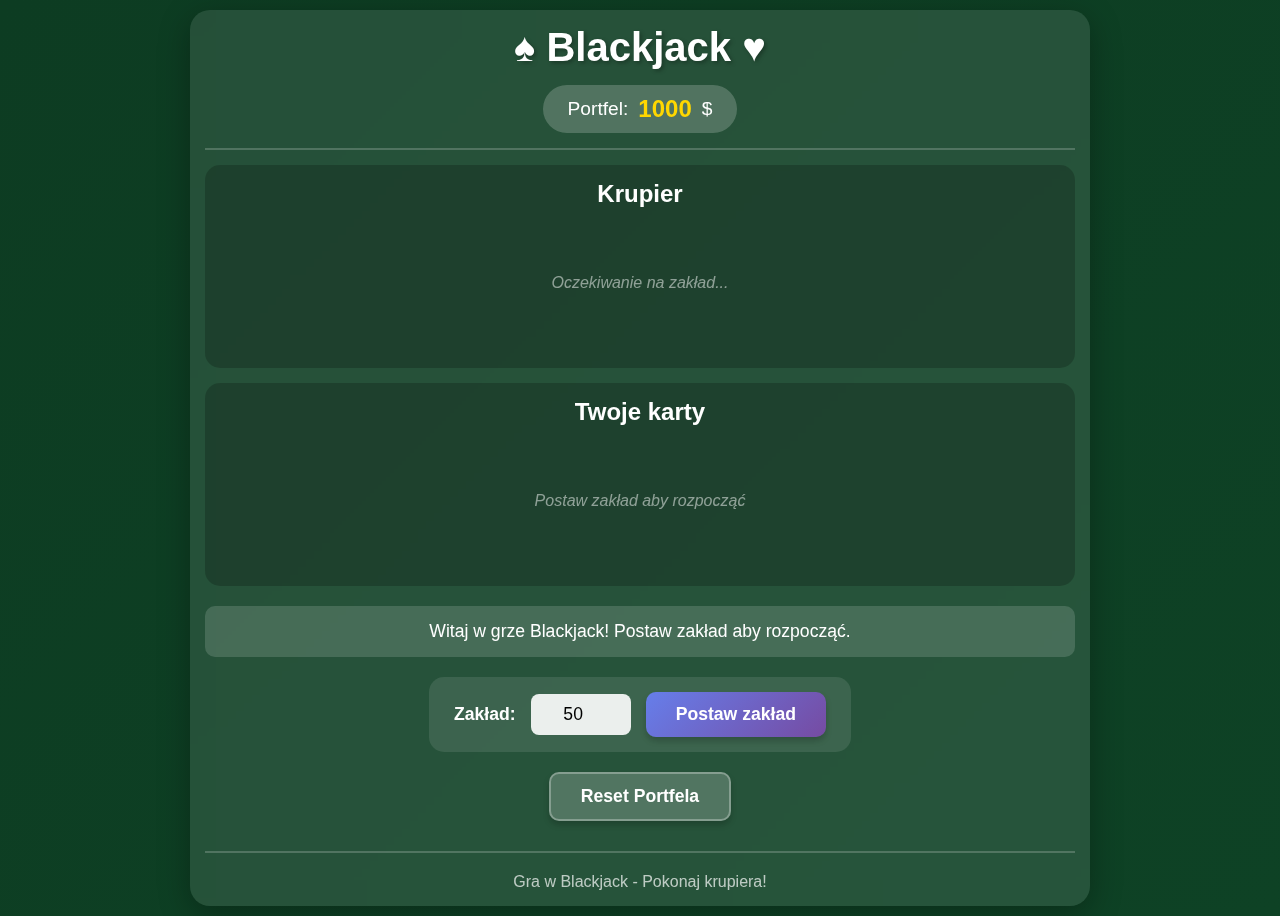
<file: index.html>
<!DOCTYPE html>
<html lang="pl">
<head>
    <meta charset="UTF-8">
    <meta name="viewport" content="width=device-width, initial-scale=1.0">
    <title>Blackjack - Gra Karciana</title>
    <style>
        /* Reset and Base Styles */
        * {
            margin: 0;
            padding: 0;
            box-sizing: border-box;
        }

        body {
            font-family: 'Segoe UI', Tahoma, Geneva, Verdana, sans-serif;
            background: linear-gradient(135deg, #0d3c22ff 0%, rgb(14, 66, 37) 100%);
            min-height: 100vh;
            display: flex;
            align-items: center;
            justify-content: center;
            color: #fff;
            padding: 10px;
        }

        .container {
            max-width: 900px;
            width: 100%;
            background: rgba(255, 255, 255, 0.1);
            backdrop-filter: blur(10px);
            border-radius: 20px;
            padding: 15px;
            box-shadow: 0 8px 32px rgba(0, 0, 0, 0.3);
        }

        /* Header */
        header {
            text-align: center;
            margin-bottom: 15px;
            padding-bottom: 15px;
            border-bottom: 2px solid rgba(255, 255, 255, 0.2);
        }

        header h1 {
            font-size: 2.5rem;
            margin-bottom: 15px;
            text-shadow: 2px 2px 4px rgba(0, 0, 0, 0.3);
        }

        .wallet {
            display: inline-flex;
            align-items: center;
            gap: 10px;
            background: rgba(255, 255, 255, 0.2);
            padding: 10px 25px;
            border-radius: 30px;
            font-size: 1.2rem;
        }

        .wallet-amount {
            font-weight: bold;
            font-size: 1.5rem;
            color: #ffd700;
        }

        /* Game Sections */
        .dealer-section, .player-section {
            margin-bottom: 15px;
            background: rgba(0, 0, 0, 0.2);
            padding: 15px;
            border-radius: 15px;
        }

        .dealer-section h2, .player-section h2 {
            font-size: 1.5rem;
            margin-bottom: 15px;
            text-align: center;
        }

        /* Cards Container */
        .cards-container {
            display: flex;
            justify-content: center;
            align-items: center;
            gap: 10px;
            min-height: 120px;
            flex-wrap: wrap;
            padding: 10px;
        }

        .card {
            background: white;
            color: #000;
            width: 80px;
            height: 110px;
            border-radius: 8px;
            display: flex;
            align-items: center;
            justify-content: center;
            font-size: 2rem;
            font-weight: bold;
            box-shadow: 0 4px 6px rgba(0, 0, 0, 0.3);
            transition: transform 0.3s ease;
            animation: cardDeal 0.5s ease;
        }

        .card:hover {
            transform: translateY(-5px);
        }

        .card.red {
            color: #e74c3c;
        }

        .card-back {
            background: linear-gradient(135deg, #667eea 0%, #764ba2 100%);
            color: white;
            width: 80px;
            height: 110px;
            border-radius: 8px;
            display: flex;
            align-items: center;
            justify-content: center;
            font-size: 2rem;
            box-shadow: 0 4px 6px rgba(0, 0, 0, 0.3);
        }

        .card-placeholder {
            color: rgba(255, 255, 255, 0.5);
            font-style: italic;
        }

        @keyframes cardDeal {
            from {
                opacity: 0;
                transform: translateY(-20px) scale(0.8);
            }
            to {
                opacity: 1;
                transform: translateY(0) scale(1);
            }
        }

        /* Hand Value */
        .hand-value {
            text-align: center;
            margin-top: 10px;
            font-size: 1.2rem;
            font-weight: bold;
            color: #ffd700;
        }

        /* Status Message */
        .status-message {
            text-align: center;
            padding: 15px;
            margin: 20px 0;
            background: rgba(255, 255, 255, 0.15);
            border-radius: 10px;
            font-size: 1.1rem;
            min-height: 50px;
            display: flex;
            align-items: center;
            justify-content: center;
        }

        .status-message.win {
            background: rgba(46, 204, 113, 0.3);
            border: 2px solid #2ecc71;
        }

        .status-message.lose {
            background: rgba(231, 76, 60, 0.3);
            border: 2px solid #e74c3c;
        }

        .status-message.push {
            background: rgba(241, 196, 15, 0.3);
            border: 2px solid #f1c40f;
        }

        /* Betting Section */
        .betting-section {
            display: flex;
            justify-content: center;
            margin: 20px 0;
        }

        .bet-input-container {
            display: flex;
            align-items: center;
            gap: 15px;
            background: rgba(255, 255, 255, 0.1);
            padding: 15px 25px;
            border-radius: 15px;
        }

        .bet-input-container label {
            font-size: 1.1rem;
            font-weight: bold;
        }

        #bet-input {
            width: 100px;
            padding: 10px;
            font-size: 1.1rem;
            border: none;
            border-radius: 8px;
            text-align: center;
            background: rgba(255, 255, 255, 0.9);
        }

        /* Buttons */
        .btn {
            padding: 12px 30px;
            font-size: 1.1rem;
            font-weight: bold;
            border: none;
            border-radius: 10px;
            cursor: pointer;
            transition: all 0.3s ease;
            box-shadow: 0 4px 6px rgba(0, 0, 0, 0.2);
        }

        .btn:hover {
            transform: translateY(-2px);
            box-shadow: 0 6px 12px rgba(0, 0, 0, 0.3);
        }

        .btn:active {
            transform: translateY(0);
        }

        .btn:disabled {
            opacity: 0.5;
            cursor: not-allowed;
            transform: none;
        }

        .btn-primary {
            background: linear-gradient(135deg, #667eea 0%, #764ba2 100%);
            color: white;
        }

        .btn-primary:hover {
            background: linear-gradient(135deg, #764ba2 0%, #667eea 100%);
        }

        .btn-action {
            background: linear-gradient(135deg, #f093fb 0%, #f5576c 100%);
            color: white;
            display: inline-flex;
            align-items: center;
            gap: 8px;
        }

        .btn-action:hover {
            background: linear-gradient(135deg, #f5576c 0%, #f093fb 100%);
        }

        .btn-secondary {
            background: rgba(255, 255, 255, 0.2);
            color: white;
            border: 2px solid rgba(255, 255, 255, 0.3);
        }

        .btn-secondary:hover {
            background: rgba(255, 255, 255, 0.3);
        }

        .btn-icon {
            font-size: 1.3rem;
        }

        /* Actions Section */
        .actions-section {
            display: flex;
            justify-content: center;
            gap: 15px;
            margin: 20px 0;
            flex-wrap: wrap;
        }

        /* Reset Section */
        .reset-section {
            text-align: center;
            margin-top: 20px;
        }

        /* Footer */
        footer {
            text-align: center;
            margin-top: 30px;
            padding-top: 20px;
            border-top: 2px solid rgba(255, 255, 255, 0.2);
            color: rgba(255, 255, 255, 0.7);
        }

        /* Responsive Design */
        @media (max-width: 768px) {
            header h1 {
                font-size: 2rem;
            }

            .card {
                width: 60px;
                height: 85px;
                font-size: 1.5rem;
            }

            .card-back {
                width: 60px;
                height: 85px;
            }

            .btn {
                padding: 10px 20px;
                font-size: 1rem;
            }

            .actions-section {
                flex-direction: column;
                align-items: center;
            }

            .actions-section .btn {
                width: 200px;
            }
        }
    </style>
</head>
<body>
    <div class="container">
        <header>
            <h1>♠ Blackjack ♥</h1>
            <div class="wallet">
                <span class="wallet-label">Portfel:</span>
                <span class="wallet-amount" id="money">1000</span>
                <span class="currency">$</span>
            </div>
        </header>

        <main>
            <!-- Dealer Section -->
            <section class="dealer-section">
                <h2>Krupier</h2>
                <div class="cards-container" id="dealer-cards">
                    <div class="card-placeholder">Oczekiwanie na zakład...</div>
                </div>
                <div class="hand-value" id="dealer-value"></div>
            </section>

            <!-- Player Section -->
            <section class="player-section">
                <h2>Twoje karty</h2>
                <div class="cards-container" id="player-cards">
                    <div class="card-placeholder">Postaw zakład aby rozpocząć</div>
                </div>
                <div class="hand-value" id="player-value"></div>
            </section>

            <!-- Status Message -->
            <div class="status-message" id="status-message">
                Witaj w grze Blackjack! Postaw zakład aby rozpocząć.
            </div>

            <!-- Betting Section -->
            <section class="betting-section" id="betting-section">
                <div class="bet-input-container">
                    <label for="bet-input">Zakład:</label>
                    <input type="number" id="bet-input" value="50" min="1" step="10">
                    <button class="btn btn-primary" id="place-bet-btn" onclick="placeBet()">
                        Postaw zakład
                    </button>
                </div>
            </section>

            <!-- Action Buttons -->
            <section class="actions-section" id="actions-section" style="display: none;">
                <button class="btn btn-action" id="hit-btn" onclick="hit()">
                    <span class="btn-icon">🃏</span> Hit
                </button>
                <button class="btn btn-action" id="stand-btn" onclick="stand()">
                    <span class="btn-icon">✋</span> Stand
                </button>
                <button class="btn btn-action" id="double-btn" onclick="doubleDown()">
                    <span class="btn-icon">💰</span> Double
                </button>
            </section>

            <!-- Reset Button -->
            <section class="reset-section">
                <button class="btn btn-secondary" onclick="resetMoney()">
                    Reset Portfela
                </button>
            </section>
        </main>

        <footer>
            <p>Gra w Blackjack - Pokonaj krupiera!</p>
        </footer>
    </div>

    <script>
        // Card Class
        class Card {
            constructor(rank, suit) {
                this.rank = rank;
                this.suit = suit;
            }

            value() {
                const values = {
                    '2': 2, '3': 3, '4': 4, '5': 5, '6': 6, '7': 7, '8': 8, '9': 9, '10': 10,
                    'J': 10, 'Q': 10, 'K': 10, 'A': 11
                };
                return values[this.rank];
            }

            toString() {
                return `${this.rank}${this.suit}`;
            }
        }

        // Deck Class
        class Deck {
            constructor(numDecks = 6) {
                this.numDecks = numDecks;
                this.cards = [];
                this.build();
            }

            build() {
                const suits = ['♠', '♥', '♦', '♣'];
                const ranks = ['2', '3', '4', '5', '6', '7', '8', '9', '10', 'J', 'Q', 'K', 'A'];
                this.cards = [];
                
                for (let i = 0; i < this.numDecks; i++) {
                    for (let suit of suits) {
                        for (let rank of ranks) {
                            this.cards.push(new Card(rank, suit));
                        }
                    }
                }
                this.shuffle();
            }

            shuffle() {
                for (let i = this.cards.length - 1; i > 0; i--) {
                    const j = Math.floor(Math.random() * (i + 1));
                    [this.cards[i], this.cards[j]] = [this.cards[j], this.cards[i]];
                }
            }

            deal() {
                if (this.cards.length < 15) {
                    this.build();
                }
                return this.cards.pop();
            }
        }

        // Hand Class
        class Hand {
            constructor() {
                this.cards = [];
            }

            add(card) {
                this.cards.push(card);
            }

            values() {
                let total = 0;
                let aces = 0;

                for (let card of this.cards) {
                    total += card.value();
                    if (card.rank === 'A') {
                        aces++;
                    }
                }

                while (total > 21 && aces > 0) {
                    total -= 10;
                    aces--;
                }

                return total;
            }

            isBlackjack() {
                return this.cards.length === 2 && this.values() === 21;
            }

            isBust() {
                return this.values() > 21;
            }
        }

        // Game Class
        class BlackjackGame {
            constructor() {
                this.deck = new Deck();
                this.playerHand = new Hand();
                this.dealerHand = new Hand();
                this.playerMoney = 1000;
                this.currentBet = 0;
                this.inRound = false;
                this.canDouble = true;
            }

            startRound(bet) {
                if (bet <= 0 || bet > this.playerMoney) {
                    throw new Error('Nieprawidłowy zakład');
                }

                this.currentBet = bet;
                this.playerMoney -= bet;
                this.playerHand = new Hand();
                this.dealerHand = new Hand();
                this.inRound = true;
                this.canDouble = true;

                // Deal initial cards
                this.playerHand.add(this.deck.deal());
                this.dealerHand.add(this.deck.deal());
                this.playerHand.add(this.deck.deal());
                this.dealerHand.add(this.deck.deal());
            }

            playerHit() {
                if (!this.inRound) return;
                
                this.playerHand.add(this.deck.deal());
                this.canDouble = false;
                
                if (this.playerHand.isBust()) {
                    this.inRound = false;
                }
            }

            playerDouble() {
                if (!this.inRound || !this.canDouble) {
                    throw new Error('Nie można podwoić');
                }
                
                if (this.playerMoney < this.currentBet) {
                    throw new Error('Nie masz wystarczająco pieniędzy');
                }

                this.playerMoney -= this.currentBet;
                this.currentBet *= 2;
                this.playerHand.add(this.deck.deal());
                this.inRound = false;
            }

            playerStand() {
                if (!this.inRound) return;
                this.inRound = false;
            }

            finishRound() {
                if (this.playerHand.isBust()) {
                    return this.resolve();
                }

                // Dealer plays
                while (this.dealerHand.values() < 17) {
                    this.dealerHand.add(this.deck.deal());
                }

                return this.resolve();
            }

            resolve() {
                const ph = this.playerHand;
                const dh = this.dealerHand;
                let payout = 0;
                let message = '';

                if (ph.isBust()) {
                    message = 'Przegrana: Przekroczyłeś 21.';
                } else if (dh.isBust()) {
                    payout = this.currentBet * 2;
                    this.playerMoney += payout;
                    message = `Wygrana: Krupier przekroczył 21! Otrzymujesz ${payout}.`;
                } else if (ph.isBlackjack() && !dh.isBlackjack()) {
                    payout = Math.floor(this.currentBet * 2.5);
                    this.playerMoney += payout;
                    message = `Blackjack! Wygrywasz ${payout}.`;
                } else if (dh.isBlackjack() && !ph.isBlackjack()) {
                    message = 'Krupier ma Blackjack. Przegrana.';
                } else {
                    const pv = ph.values();
                    const dv = dh.values();
                    
                    if (pv > dv) {
                        payout = this.currentBet * 2;
                        this.playerMoney += payout;
                        message = `Wygrana! Twój wynik ${pv}, krupier ${dv}. Otrzymujesz ${payout}.`;
                    } else if (pv < dv) {
                        message = `Przegrana. Twój wynik ${pv}, krupier ${dv}.`;
                    } else {
                        this.playerMoney += this.currentBet;
                        payout = this.currentBet;
                        message = `Remis (push). Twój zakład ${this.currentBet} zwrócony.`;
                    }
                }

                this.currentBet = 0;
                return message;
            }
        }

        // Game instance
        let game = new BlackjackGame();

        // UI Functions
        function updateUI(hideDealer = false) {
            // Update money
            document.getElementById('money').textContent = game.playerMoney;

            // Update player cards
            const playerCardsDiv = document.getElementById('player-cards');
            playerCardsDiv.innerHTML = '';
            game.playerHand.cards.forEach(card => {
                const cardDiv = createCardElement(card.toString());
                playerCardsDiv.appendChild(cardDiv);
            });
            document.getElementById('player-value').textContent = `Wartość: ${game.playerHand.values()}`;

            // Update dealer cards
            const dealerCardsDiv = document.getElementById('dealer-cards');
            dealerCardsDiv.innerHTML = '';

            if (hideDealer && game.dealerHand.cards.length > 0) {
                const firstCard = createCardElement(game.dealerHand.cards[0].toString());
                dealerCardsDiv.appendChild(firstCard);

                const hiddenCard = document.createElement('div');
                hiddenCard.className = 'card-back';
                hiddenCard.textContent = '🂠';
                dealerCardsDiv.appendChild(hiddenCard);

                document.getElementById('dealer-value').textContent = '';
            } else {
                game.dealerHand.cards.forEach(card => {
                    const cardDiv = createCardElement(card.toString());
                    dealerCardsDiv.appendChild(cardDiv);
                });
                document.getElementById('dealer-value').textContent = `Wartość: ${game.dealerHand.values()}`;
            }
        }

        function createCardElement(cardStr) {
            const cardDiv = document.createElement('div');
            cardDiv.className = 'card';

            if (cardStr.includes('♥') || cardStr.includes('♦')) {
                cardDiv.classList.add('red');
            }

            cardDiv.textContent = cardStr;
            return cardDiv;
        }

        function showStatus(message, type = '') {
            const statusDiv = document.getElementById('status-message');
            statusDiv.textContent = message;
            statusDiv.className = 'status-message';

            if (type) {
                statusDiv.classList.add(type);
            }
        }

        function placeBet() {
            const betInput = document.getElementById('bet-input');
            const bet = parseInt(betInput.value);

            if (isNaN(bet) || bet <= 0) {
                showStatus('Podaj prawidłową kwotę zakładu!', 'lose');
                return;
            }

            try {
                game.startRound(bet);
                updateUI(true);
                showStatus('Runda rozpoczęta! Wybierz akcję.', '');

                document.getElementById('betting-section').style.display = 'none';
                document.getElementById('actions-section').style.display = 'flex';

                document.getElementById('hit-btn').disabled = false;
                document.getElementById('stand-btn').disabled = false;
                document.getElementById('double-btn').disabled = !game.canDouble;

                // Check for immediate blackjack
                if (game.playerHand.isBlackjack() || game.dealerHand.isBlackjack()) {
                    setTimeout(() => {
                        const message = game.finishRound();
                        endRound(message);
                    }, 500);
                }
            } catch (error) {
                showStatus(error.message, 'lose');
            }
        }

        function hit() {
            try {
                game.playerHit();
                updateUI(true);

                if (!game.inRound) {
                    const message = game.finishRound();
                    endRound(message);
                } else {
                    document.getElementById('double-btn').disabled = true;
                }
            } catch (error) {
                showStatus(error.message, 'lose');
            }
        }

        function stand() {
            game.playerStand();
            const message = game.finishRound();
            endRound(message);
        }

        function doubleDown() {
            try {
                game.playerDouble();
                updateUI(true);
                const message = game.finishRound();
                endRound(message);
            } catch (error) {
                showStatus(error.message, 'lose');
            }
        }

        function endRound(message) {
            updateUI(false);

            document.getElementById('hit-btn').disabled = true;
            document.getElementById('stand-btn').disabled = true;
            document.getElementById('double-btn').disabled = true;

            let messageType = '';
            if (message.includes('Wygrana') || message.includes('Blackjack')) {
                messageType = 'win';
            } else if (message.includes('Przegrana')) {
                messageType = 'lose';
            } else if (message.includes('Remis')) {
                messageType = 'push';
            }
            showStatus(message, messageType);

            setTimeout(() => {
                document.getElementById('betting-section').style.display = 'flex';
                document.getElementById('actions-section').style.display = 'none';
            }, 2000);
        }

        function resetMoney() {
            if (!confirm('Czy na pewno chcesz zresetować portfel do 1000$?')) {
                return;
            }

            game.playerMoney = 1000;
            game.currentBet = 0;
            game.inRound = false;
            
            document.getElementById('money').textContent = game.playerMoney;
            showStatus('Portfel zresetowany do 1000$!', 'win');

            document.getElementById('betting-section').style.display = 'flex';
            document.getElementById('actions-section').style.display = 'none';
            document.getElementById('dealer-cards').innerHTML = '<div class="card-placeholder">Oczekiwanie na zakład...</div>';
            document.getElementById('player-cards').innerHTML = '<div class="card-placeholder">Postaw zakład aby rozpocząć</div>';
            document.getElementById('dealer-value').textContent = '';
            document.getElementById('player-value').textContent = '';
        }

        // Initialize display
        document.getElementById('money').textContent = game.playerMoney;
    </script>
</body>
</html>
</file>
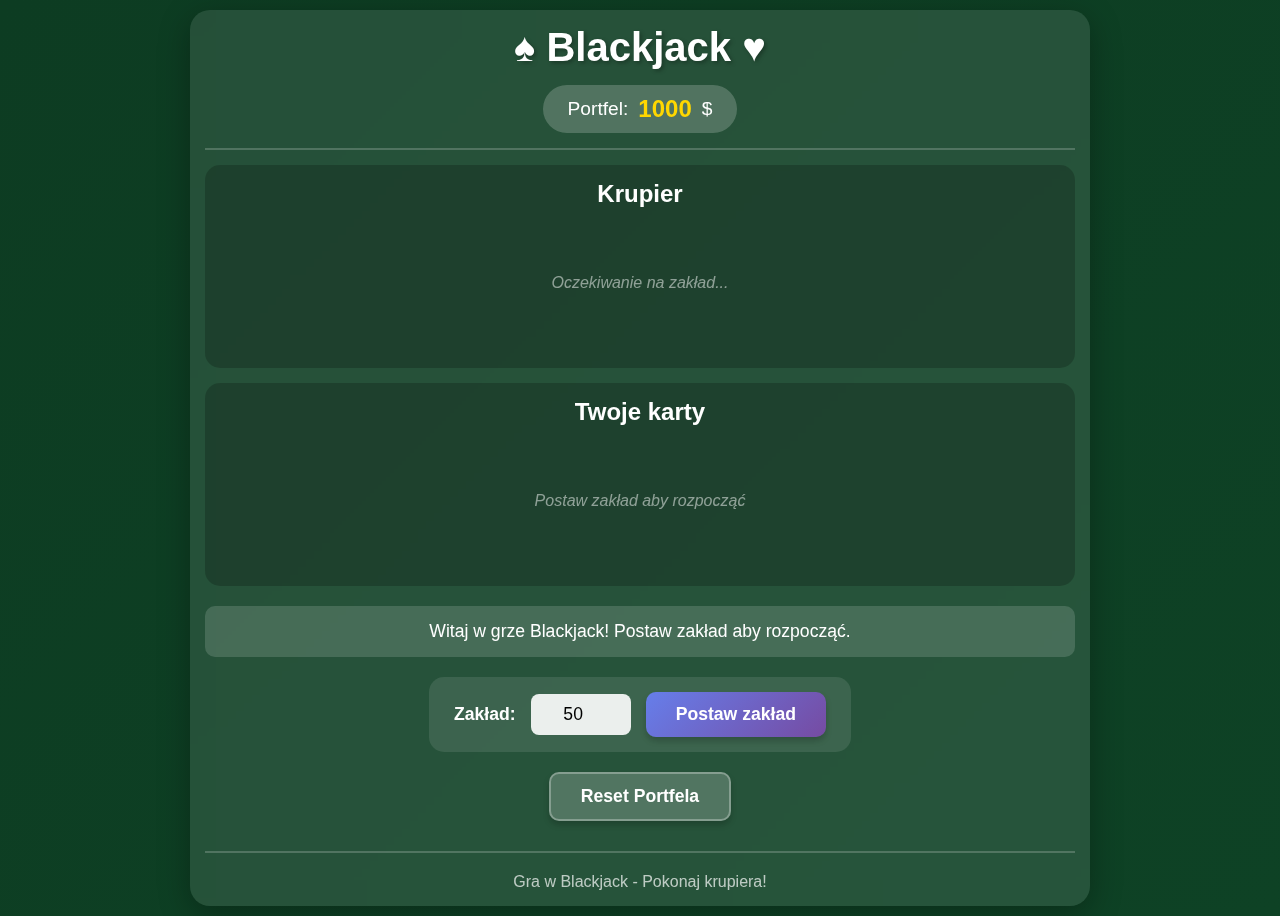
<file: blackjack/index.html>
<!DOCTYPE html>
<html lang="pl">
<head>
    <meta charset="UTF-8">
    <meta name="viewport" content="width=device-width, initial-scale=1.0">
    <title>Blackjack - Gra Karciana</title>
    <style>
        /* Reset and Base Styles */
        * {
            margin: 0;
            padding: 0;
            box-sizing: border-box;
        }

        body {
            font-family: 'Segoe UI', Tahoma, Geneva, Verdana, sans-serif;
            background: linear-gradient(135deg, #0d3c22ff 0%, rgb(14, 66, 37) 100%);
            min-height: 100vh;
            display: flex;
            align-items: center;
            justify-content: center;
            color: #fff;
            padding: 10px;
        }

        .container {
            max-width: 900px;
            width: 100%;
            background: rgba(255, 255, 255, 0.1);
            backdrop-filter: blur(10px);
            border-radius: 20px;
            padding: 15px;
            box-shadow: 0 8px 32px rgba(0, 0, 0, 0.3);
        }

        /* Header */
        header {
            text-align: center;
            margin-bottom: 15px;
            padding-bottom: 15px;
            border-bottom: 2px solid rgba(255, 255, 255, 0.2);
        }

        header h1 {
            font-size: 2.5rem;
            margin-bottom: 15px;
            text-shadow: 2px 2px 4px rgba(0, 0, 0, 0.3);
        }

        .wallet {
            display: inline-flex;
            align-items: center;
            gap: 10px;
            background: rgba(255, 255, 255, 0.2);
            padding: 10px 25px;
            border-radius: 30px;
            font-size: 1.2rem;
        }

        .wallet-amount {
            font-weight: bold;
            font-size: 1.5rem;
            color: #ffd700;
        }

        /* Game Sections */
        .dealer-section, .player-section {
            margin-bottom: 15px;
            background: rgba(0, 0, 0, 0.2);
            padding: 15px;
            border-radius: 15px;
        }

        .dealer-section h2, .player-section h2 {
            font-size: 1.5rem;
            margin-bottom: 15px;
            text-align: center;
        }

        /* Cards Container */
        .cards-container {
            display: flex;
            justify-content: center;
            align-items: center;
            gap: 10px;
            min-height: 120px;
            flex-wrap: wrap;
            padding: 10px;
        }

        .card {
            background: white;
            color: #000;
            width: 80px;
            height: 110px;
            border-radius: 8px;
            display: flex;
            align-items: center;
            justify-content: center;
            font-size: 2rem;
            font-weight: bold;
            box-shadow: 0 4px 6px rgba(0, 0, 0, 0.3);
            transition: transform 0.3s ease;
            animation: cardDeal 0.5s ease;
        }

        .card:hover {
            transform: translateY(-5px);
        }

        .card.red {
            color: #e74c3c;
        }

        .card-back {
            background: linear-gradient(135deg, #667eea 0%, #764ba2 100%);
            color: white;
            width: 80px;
            height: 110px;
            border-radius: 8px;
            display: flex;
            align-items: center;
            justify-content: center;
            font-size: 2rem;
            box-shadow: 0 4px 6px rgba(0, 0, 0, 0.3);
        }

        .card-placeholder {
            color: rgba(255, 255, 255, 0.5);
            font-style: italic;
        }

        @keyframes cardDeal {
            from {
                opacity: 0;
                transform: translateY(-20px) scale(0.8);
            }
            to {
                opacity: 1;
                transform: translateY(0) scale(1);
            }
        }

        /* Hand Value */
        .hand-value {
            text-align: center;
            margin-top: 10px;
            font-size: 1.2rem;
            font-weight: bold;
            color: #ffd700;
        }

        /* Status Message */
        .status-message {
            text-align: center;
            padding: 15px;
            margin: 20px 0;
            background: rgba(255, 255, 255, 0.15);
            border-radius: 10px;
            font-size: 1.1rem;
            min-height: 50px;
            display: flex;
            align-items: center;
            justify-content: center;
        }

        .status-message.win {
            background: rgba(46, 204, 113, 0.3);
            border: 2px solid #2ecc71;
        }

        .status-message.lose {
            background: rgba(231, 76, 60, 0.3);
            border: 2px solid #e74c3c;
        }

        .status-message.push {
            background: rgba(241, 196, 15, 0.3);
            border: 2px solid #f1c40f;
        }

        /* Betting Section */
        .betting-section {
            display: flex;
            justify-content: center;
            margin: 20px 0;
        }

        .bet-input-container {
            display: flex;
            align-items: center;
            gap: 15px;
            background: rgba(255, 255, 255, 0.1);
            padding: 15px 25px;
            border-radius: 15px;
        }

        .bet-input-container label {
            font-size: 1.1rem;
            font-weight: bold;
        }

        #bet-input {
            width: 100px;
            padding: 10px;
            font-size: 1.1rem;
            border: none;
            border-radius: 8px;
            text-align: center;
            background: rgba(255, 255, 255, 0.9);
        }

        /* Buttons */
        .btn {
            padding: 12px 30px;
            font-size: 1.1rem;
            font-weight: bold;
            border: none;
            border-radius: 10px;
            cursor: pointer;
            transition: all 0.3s ease;
            box-shadow: 0 4px 6px rgba(0, 0, 0, 0.2);
        }

        .btn:hover {
            transform: translateY(-2px);
            box-shadow: 0 6px 12px rgba(0, 0, 0, 0.3);
        }

        .btn:active {
            transform: translateY(0);
        }

        .btn:disabled {
            opacity: 0.5;
            cursor: not-allowed;
            transform: none;
        }

        .btn-primary {
            background: linear-gradient(135deg, #667eea 0%, #764ba2 100%);
            color: white;
        }

        .btn-primary:hover {
            background: linear-gradient(135deg, #764ba2 0%, #667eea 100%);
        }

        .btn-action {
            background: linear-gradient(135deg, #f093fb 0%, #f5576c 100%);
            color: white;
            display: inline-flex;
            align-items: center;
            gap: 8px;
        }

        .btn-action:hover {
            background: linear-gradient(135deg, #f5576c 0%, #f093fb 100%);
        }

        .btn-secondary {
            background: rgba(255, 255, 255, 0.2);
            color: white;
            border: 2px solid rgba(255, 255, 255, 0.3);
        }

        .btn-secondary:hover {
            background: rgba(255, 255, 255, 0.3);
        }

        .btn-icon {
            font-size: 1.3rem;
        }

        /* Actions Section */
        .actions-section {
            display: flex;
            justify-content: center;
            gap: 15px;
            margin: 20px 0;
            flex-wrap: wrap;
        }

        /* Reset Section */
        .reset-section {
            text-align: center;
            margin-top: 20px;
        }

        /* Footer */
        footer {
            text-align: center;
            margin-top: 30px;
            padding-top: 20px;
            border-top: 2px solid rgba(255, 255, 255, 0.2);
            color: rgba(255, 255, 255, 0.7);
        }

        /* Responsive Design */
        @media (max-width: 768px) {
            header h1 {
                font-size: 2rem;
            }

            .card {
                width: 60px;
                height: 85px;
                font-size: 1.5rem;
            }

            .card-back {
                width: 60px;
                height: 85px;
            }

            .btn {
                padding: 10px 20px;
                font-size: 1rem;
            }

            .actions-section {
                flex-direction: column;
                align-items: center;
            }

            .actions-section .btn {
                width: 200px;
            }
        }
    </style>
</head>
<body>
    <div class="container">
        <header>
            <h1>♠ Blackjack ♥</h1>
            <div class="wallet">
                <span class="wallet-label">Portfel:</span>
                <span class="wallet-amount" id="money">1000</span>
                <span class="currency">$</span>
            </div>
        </header>

        <main>
            <!-- Dealer Section -->
            <section class="dealer-section">
                <h2>Krupier</h2>
                <div class="cards-container" id="dealer-cards">
                    <div class="card-placeholder">Oczekiwanie na zakład...</div>
                </div>
                <div class="hand-value" id="dealer-value"></div>
            </section>

            <!-- Player Section -->
            <section class="player-section">
                <h2>Twoje karty</h2>
                <div class="cards-container" id="player-cards">
                    <div class="card-placeholder">Postaw zakład aby rozpocząć</div>
                </div>
                <div class="hand-value" id="player-value"></div>
            </section>

            <!-- Status Message -->
            <div class="status-message" id="status-message">
                Witaj w grze Blackjack! Postaw zakład aby rozpocząć.
            </div>

            <!-- Betting Section -->
            <section class="betting-section" id="betting-section">
                <div class="bet-input-container">
                    <label for="bet-input">Zakład:</label>
                    <input type="number" id="bet-input" value="50" min="1" step="10">
                    <button class="btn btn-primary" id="place-bet-btn" onclick="placeBet()">
                        Postaw zakład
                    </button>
                </div>
            </section>

            <!-- Action Buttons -->
            <section class="actions-section" id="actions-section" style="display: none;">
                <button class="btn btn-action" id="hit-btn" onclick="hit()">
                    <span class="btn-icon">🃏</span> Hit
                </button>
                <button class="btn btn-action" id="stand-btn" onclick="stand()">
                    <span class="btn-icon">✋</span> Stand
                </button>
                <button class="btn btn-action" id="double-btn" onclick="doubleDown()">
                    <span class="btn-icon">💰</span> Double
                </button>
            </section>

            <!-- Reset Button -->
            <section class="reset-section">
                <button class="btn btn-secondary" onclick="resetMoney()">
                    Reset Portfela
                </button>
            </section>
        </main>

        <footer>
            <p>Gra w Blackjack - Pokonaj krupiera!</p>
        </footer>
    </div>

    <script>
        // Card Class
        class Card {
            constructor(rank, suit) {
                this.rank = rank;
                this.suit = suit;
            }

            value() {
                const values = {
                    '2': 2, '3': 3, '4': 4, '5': 5, '6': 6, '7': 7, '8': 8, '9': 9, '10': 10,
                    'J': 10, 'Q': 10, 'K': 10, 'A': 11
                };
                return values[this.rank];
            }

            toString() {
                return `${this.rank}${this.suit}`;
            }
        }

        // Deck Class
        class Deck {
            constructor(numDecks = 6) {
                this.numDecks = numDecks;
                this.cards = [];
                this.build();
            }

            build() {
                const suits = ['♠', '♥', '♦', '♣'];
                const ranks = ['2', '3', '4', '5', '6', '7', '8', '9', '10', 'J', 'Q', 'K', 'A'];
                this.cards = [];
                
                for (let i = 0; i < this.numDecks; i++) {
                    for (let suit of suits) {
                        for (let rank of ranks) {
                            this.cards.push(new Card(rank, suit));
                        }
                    }
                }
                this.shuffle();
            }

            shuffle() {
                for (let i = this.cards.length - 1; i > 0; i--) {
                    const j = Math.floor(Math.random() * (i + 1));
                    [this.cards[i], this.cards[j]] = [this.cards[j], this.cards[i]];
                }
            }

            deal() {
                if (this.cards.length < 15) {
                    this.build();
                }
                return this.cards.pop();
            }
        }

        // Hand Class
        class Hand {
            constructor() {
                this.cards = [];
            }

            add(card) {
                this.cards.push(card);
            }

            values() {
                let total = 0;
                let aces = 0;

                for (let card of this.cards) {
                    total += card.value();
                    if (card.rank === 'A') {
                        aces++;
                    }
                }

                while (total > 21 && aces > 0) {
                    total -= 10;
                    aces--;
                }

                return total;
            }

            isBlackjack() {
                return this.cards.length === 2 && this.values() === 21;
            }

            isBust() {
                return this.values() > 21;
            }
        }

        // Game Class
        class BlackjackGame {
            constructor() {
                this.deck = new Deck();
                this.playerHand = new Hand();
                this.dealerHand = new Hand();
                this.playerMoney = 1000;
                this.currentBet = 0;
                this.inRound = false;
                this.canDouble = true;
            }

            startRound(bet) {
                if (bet <= 0 || bet > this.playerMoney) {
                    throw new Error('Nieprawidłowy zakład');
                }

                this.currentBet = bet;
                this.playerMoney -= bet;
                this.playerHand = new Hand();
                this.dealerHand = new Hand();
                this.inRound = true;
                this.canDouble = true;

                // Deal initial cards
                this.playerHand.add(this.deck.deal());
                this.dealerHand.add(this.deck.deal());
                this.playerHand.add(this.deck.deal());
                this.dealerHand.add(this.deck.deal());
            }

            playerHit() {
                if (!this.inRound) return;
                
                this.playerHand.add(this.deck.deal());
                this.canDouble = false;
                
                if (this.playerHand.isBust()) {
                    this.inRound = false;
                }
            }

            playerDouble() {
                if (!this.inRound || !this.canDouble) {
                    throw new Error('Nie można podwoić');
                }
                
                if (this.playerMoney < this.currentBet) {
                    throw new Error('Nie masz wystarczająco pieniędzy');
                }

                this.playerMoney -= this.currentBet;
                this.currentBet *= 2;
                this.playerHand.add(this.deck.deal());
                this.inRound = false;
            }

            playerStand() {
                if (!this.inRound) return;
                this.inRound = false;
            }

            finishRound() {
                if (this.playerHand.isBust()) {
                    return this.resolve();
                }

                // Dealer plays
                while (this.dealerHand.values() < 17) {
                    this.dealerHand.add(this.deck.deal());
                }

                return this.resolve();
            }

            resolve() {
                const ph = this.playerHand;
                const dh = this.dealerHand;
                let payout = 0;
                let message = '';

                if (ph.isBust()) {
                    message = 'Przegrana: Przekroczyłeś 21.';
                } else if (dh.isBust()) {
                    payout = this.currentBet * 2;
                    this.playerMoney += payout;
                    message = `Wygrana: Krupier przekroczył 21! Otrzymujesz ${payout}.`;
                } else if (ph.isBlackjack() && !dh.isBlackjack()) {
                    payout = Math.floor(this.currentBet * 2.5);
                    this.playerMoney += payout;
                    message = `Blackjack! Wygrywasz ${payout}.`;
                } else if (dh.isBlackjack() && !ph.isBlackjack()) {
                    message = 'Krupier ma Blackjack. Przegrana.';
                } else {
                    const pv = ph.values();
                    const dv = dh.values();
                    
                    if (pv > dv) {
                        payout = this.currentBet * 2;
                        this.playerMoney += payout;
                        message = `Wygrana! Twój wynik ${pv}, krupier ${dv}. Otrzymujesz ${payout}.`;
                    } else if (pv < dv) {
                        message = `Przegrana. Twój wynik ${pv}, krupier ${dv}.`;
                    } else {
                        this.playerMoney += this.currentBet;
                        payout = this.currentBet;
                        message = `Remis (push). Twój zakład ${this.currentBet} zwrócony.`;
                    }
                }

                this.currentBet = 0;
                return message;
            }
        }

        // Game instance
        let game = new BlackjackGame();

        // UI Functions
        function updateUI(hideDealer = false) {
            // Update money
            document.getElementById('money').textContent = game.playerMoney;

            // Update player cards
            const playerCardsDiv = document.getElementById('player-cards');
            playerCardsDiv.innerHTML = '';
            game.playerHand.cards.forEach(card => {
                const cardDiv = createCardElement(card.toString());
                playerCardsDiv.appendChild(cardDiv);
            });
            document.getElementById('player-value').textContent = `Wartość: ${game.playerHand.values()}`;

            // Update dealer cards
            const dealerCardsDiv = document.getElementById('dealer-cards');
            dealerCardsDiv.innerHTML = '';

            if (hideDealer && game.dealerHand.cards.length > 0) {
                const firstCard = createCardElement(game.dealerHand.cards[0].toString());
                dealerCardsDiv.appendChild(firstCard);

                const hiddenCard = document.createElement('div');
                hiddenCard.className = 'card-back';
                hiddenCard.textContent = '🂠';
                dealerCardsDiv.appendChild(hiddenCard);

                document.getElementById('dealer-value').textContent = '';
            } else {
                game.dealerHand.cards.forEach(card => {
                    const cardDiv = createCardElement(card.toString());
                    dealerCardsDiv.appendChild(cardDiv);
                });
                document.getElementById('dealer-value').textContent = `Wartość: ${game.dealerHand.values()}`;
            }
        }

        function createCardElement(cardStr) {
            const cardDiv = document.createElement('div');
            cardDiv.className = 'card';

            if (cardStr.includes('♥') || cardStr.includes('♦')) {
                cardDiv.classList.add('red');
            }

            cardDiv.textContent = cardStr;
            return cardDiv;
        }

        function showStatus(message, type = '') {
            const statusDiv = document.getElementById('status-message');
            statusDiv.textContent = message;
            statusDiv.className = 'status-message';

            if (type) {
                statusDiv.classList.add(type);
            }
        }

        function placeBet() {
            const betInput = document.getElementById('bet-input');
            const bet = parseInt(betInput.value);

            if (isNaN(bet) || bet <= 0) {
                showStatus('Podaj prawidłową kwotę zakładu!', 'lose');
                return;
            }

            try {
                game.startRound(bet);
                updateUI(true);
                showStatus('Runda rozpoczęta! Wybierz akcję.', '');

                document.getElementById('betting-section').style.display = 'none';
                document.getElementById('actions-section').style.display = 'flex';

                document.getElementById('hit-btn').disabled = false;
                document.getElementById('stand-btn').disabled = false;
                document.getElementById('double-btn').disabled = !game.canDouble;

                // Check for immediate blackjack
                if (game.playerHand.isBlackjack() || game.dealerHand.isBlackjack()) {
                    setTimeout(() => {
                        const message = game.finishRound();
                        endRound(message);
                    }, 500);
                }
            } catch (error) {
                showStatus(error.message, 'lose');
            }
        }

        function hit() {
            try {
                game.playerHit();
                updateUI(true);

                if (!game.inRound) {
                    const message = game.finishRound();
                    endRound(message);
                } else {
                    document.getElementById('double-btn').disabled = true;
                }
            } catch (error) {
                showStatus(error.message, 'lose');
            }
        }

        function stand() {
            game.playerStand();
            const message = game.finishRound();
            endRound(message);
        }

        function doubleDown() {
            try {
                game.playerDouble();
                updateUI(true);
                const message = game.finishRound();
                endRound(message);
            } catch (error) {
                showStatus(error.message, 'lose');
            }
        }

        function endRound(message) {
            updateUI(false);

            document.getElementById('hit-btn').disabled = true;
            document.getElementById('stand-btn').disabled = true;
            document.getElementById('double-btn').disabled = true;

            let messageType = '';
            if (message.includes('Wygrana') || message.includes('Blackjack')) {
                messageType = 'win';
            } else if (message.includes('Przegrana')) {
                messageType = 'lose';
            } else if (message.includes('Remis')) {
                messageType = 'push';
            }
            showStatus(message, messageType);

            setTimeout(() => {
                document.getElementById('betting-section').style.display = 'flex';
                document.getElementById('actions-section').style.display = 'none';
            }, 2000);
        }

        function resetMoney() {
            if (!confirm('Czy na pewno chcesz zresetować portfel do 1000$?')) {
                return;
            }

            game.playerMoney = 1000;
            game.currentBet = 0;
            game.inRound = false;
            
            document.getElementById('money').textContent = game.playerMoney;
            showStatus('Portfel zresetowany do 1000$!', 'win');

            document.getElementById('betting-section').style.display = 'flex';
            document.getElementById('actions-section').style.display = 'none';
            document.getElementById('dealer-cards').innerHTML = '<div class="card-placeholder">Oczekiwanie na zakład...</div>';
            document.getElementById('player-cards').innerHTML = '<div class="card-placeholder">Postaw zakład aby rozpocząć</div>';
            document.getElementById('dealer-value').textContent = '';
            document.getElementById('player-value').textContent = '';
        }

        // Initialize display
        document.getElementById('money').textContent = game.playerMoney;
    </script>
</body>
</html>
</file>
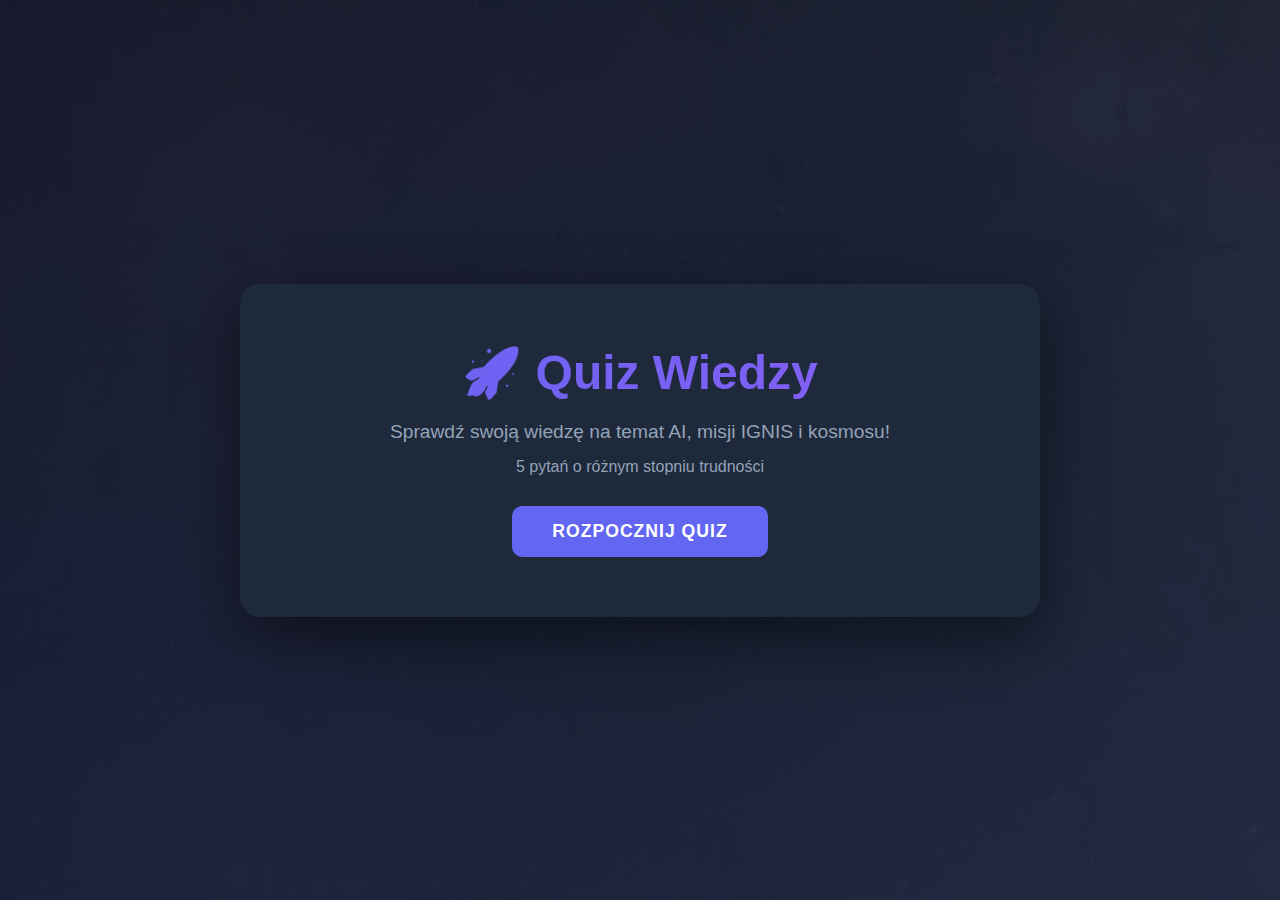
<file: kosmiczny-quiz/index.html>
<!DOCTYPE html>
<html lang="pl">
<head>
    <meta charset="UTF-8">
    <meta name="viewport" content="width=device-width, initial-scale=1.0">
    <title>Quiz - AI, IGNIS, Kosmos</title>
    <link rel="stylesheet" href="style.css">
</head>
<body>
    <div class="container">
        <div id="start-screen" class="screen active">
            <h1>🚀 Quiz Wiedzy</h1>
            <p>Sprawdź swoją wiedzę na temat AI, misji IGNIS i kosmosu!</p>
            <p class="info">5 pytań o różnym stopniu trudności</p>
            <button id="start-btn" class="btn btn-primary">Rozpocznij Quiz</button>
        </div>

        <div id="quiz-screen" class="screen">
            <div class="quiz-header">
                <div class="progress-container">
                    <div class="progress-bar" id="progress-bar"></div>
                </div>
                <div class="quiz-info">
                    <span id="question-number">Pytanie 1/5</span>
                    <span id="category-badge" class="badge">Kategoria</span>
                </div>
            </div>

            <div class="quiz-content">
                <h2 id="question-text">Treść pytania...</h2>
                <div id="answers-container" class="answers">
                    <!-- Odpowiedzi będą generowane dynamicznie -->
                </div>
            </div>

            <div class="quiz-footer">
                <button id="next-btn" class="btn btn-primary" disabled>Następne pytanie</button>
            </div>
        </div>

        <div id="result-screen" class="screen">
            <div class="result-content">
                <h1>🎉 Quiz ukończony!</h1>
                <div class="score-display">
                    <div class="score-circle">
                        <span id="final-score">0</span>
                        <span class="score-total">/5</span>
                    </div>
                </div>
                <p id="result-message">Gratulacje!</p>
                <div id="answers-summary" class="answers-summary">
                    <!-- Podsumowanie odpowiedzi -->
                </div>
                <button id="restart-btn" class="btn btn-primary">Spróbuj ponownie</button>
            </div>
        </div>
    </div>

    <script src="script.js"></script>
</body>
</html>
</file>
<file: kosmiczny-quiz/style.css>
* {
    margin: 0;
    padding: 0;
    box-sizing: border-box;
}

:root {
    --primary-color: #6366f1;
    --primary-hover: #4f46e5;
    --success-color: #10b981;
    --error-color: #ef4444;
    --bg-color: #0f172a;
    --card-bg: #1e293b;
    --text-color: #f1f5f9;
    --text-secondary: #94a3b8;
    --border-color: #334155;
    --ignis-color: #f59e0b;
    --ai-color: #8b5cf6;
    --kosmos-color: #06b6d4;
}

body {
    font-family: 'Segoe UI', Tahoma, Geneva, Verdana, sans-serif;
    background: linear-gradient(135deg, rgba(15, 23, 42, 0.95) 0%, rgba(30, 41, 59, 0.95) 100%), 
                url('kosmos.png') center/cover no-repeat fixed;
    color: var(--text-color);
    min-height: 100vh;
    display: flex;
    justify-content: center;
    align-items: center;
    padding: 20px;
}

.container {
    width: 100%;
    max-width: 800px;
    margin: 0 auto;
}

.screen {
    display: none;
    animation: fadeIn 0.5s ease-in;
}

.screen.active {
    display: block;
}

@keyframes fadeIn {
    from {
        opacity: 0;
        transform: translateY(20px);
    }
    to {
        opacity: 1;
        transform: translateY(0);
    }
}

/* Start Screen */
#start-screen {
    text-align: center;
    background: var(--card-bg);
    padding: 60px 40px;
    border-radius: 20px;
    box-shadow: 0 20px 60px rgba(0, 0, 0, 0.5);
}

#start-screen h1 {
    font-size: 3rem;
    margin-bottom: 20px;
    background: linear-gradient(135deg, var(--primary-color), var(--ai-color));
    -webkit-background-clip: text;
    -webkit-text-fill-color: transparent;
    background-clip: text;
}

#start-screen p {
    font-size: 1.2rem;
    color: var(--text-secondary);
    margin-bottom: 15px;
}

#start-screen .info {
    font-size: 1rem;
    color: var(--text-secondary);
    margin-bottom: 30px;
}

/* Quiz Screen */
#quiz-screen {
    background: var(--card-bg);
    border-radius: 20px;
    box-shadow: 0 20px 60px rgba(0, 0, 0, 0.5);
    overflow: hidden;
}

.quiz-header {
    padding: 30px 40px 20px;
    border-bottom: 2px solid var(--border-color);
}

.progress-container {
    width: 100%;
    height: 8px;
    background: var(--border-color);
    border-radius: 10px;
    overflow: hidden;
    margin-bottom: 20px;
}

.progress-bar {
    height: 100%;
    background: linear-gradient(90deg, var(--primary-color), var(--ai-color));
    width: 0%;
    transition: width 0.3s ease;
}

.quiz-info {
    display: flex;
    justify-content: space-between;
    align-items: center;
}

#question-number {
    font-size: 1rem;
    color: var(--text-secondary);
    font-weight: 600;
}

.badge {
    padding: 6px 16px;
    border-radius: 20px;
    font-size: 0.85rem;
    font-weight: 600;
    text-transform: uppercase;
    letter-spacing: 0.5px;
}

.badge.IGNIS {
    background: rgba(245, 158, 11, 0.2);
    color: var(--ignis-color);
    border: 1px solid var(--ignis-color);
}

.badge.AI {
    background: rgba(139, 92, 246, 0.2);
    color: var(--ai-color);
    border: 1px solid var(--ai-color);
}

.badge.kosmos {
    background: rgba(6, 182, 212, 0.2);
    color: var(--kosmos-color);
    border: 1px solid var(--kosmos-color);
}

.quiz-content {
    padding: 40px;
}

#question-text {
    font-size: 1.5rem;
    line-height: 1.6;
    margin-bottom: 30px;
    color: var(--text-color);
}

.answers {
    display: flex;
    flex-direction: column;
    gap: 15px;
}

.answer-btn {
    background: var(--bg-color);
    border: 2px solid var(--border-color);
    color: var(--text-color);
    padding: 20px 25px;
    border-radius: 12px;
    font-size: 1.1rem;
    cursor: pointer;
    transition: all 0.3s ease;
    text-align: left;
    display: flex;
    align-items: center;
    gap: 15px;
}

.answer-btn:hover:not(.correct):not(.incorrect):not(:disabled) {
    background: var(--border-color);
    border-color: var(--primary-color);
    transform: translateX(5px);
}

.answer-btn .letter {
    width: 40px;
    height: 40px;
    background: var(--primary-color);
    border-radius: 50%;
    display: flex;
    align-items: center;
    justify-content: center;
    font-weight: bold;
    flex-shrink: 0;
}

.answer-btn.selected {
    border-color: var(--primary-color);
    background: rgba(99, 102, 241, 0.1);
}

.answer-btn.correct {
    border-color: var(--success-color);
    background: rgba(16, 185, 129, 0.15);
    cursor: default;
}

.answer-btn.correct .letter {
    background: var(--success-color);
}

.answer-btn.incorrect {
    border-color: var(--error-color);
    background: rgba(239, 68, 68, 0.15);
    cursor: default;
}

.answer-btn.incorrect .letter {
    background: var(--error-color);
}

.answer-btn:disabled {
    cursor: default;
}

.quiz-footer {
    padding: 20px 40px 30px;
    display: flex;
    justify-content: flex-end;
}

/* Result Screen */
#result-screen {
    background: var(--card-bg);
    padding: 60px 40px;
    border-radius: 20px;
    box-shadow: 0 20px 60px rgba(0, 0, 0, 0.5);
    text-align: center;
}

.result-content h1 {
    font-size: 2.5rem;
    margin-bottom: 30px;
}

.score-display {
    margin: 30px 0;
}

.score-circle {
    width: 200px;
    height: 200px;
    margin: 0 auto;
    border-radius: 50%;
    background: linear-gradient(135deg, var(--primary-color), var(--ai-color));
    display: flex;
    flex-direction: column;
    align-items: center;
    justify-content: center;
    box-shadow: 0 10px 40px rgba(99, 102, 241, 0.4);
}

#final-score {
    font-size: 4rem;
    font-weight: bold;
    line-height: 1;
}

.score-total {
    font-size: 2rem;
    color: rgba(255, 255, 255, 0.8);
}

#result-message {
    font-size: 1.3rem;
    color: var(--text-secondary);
    margin-bottom: 30px;
}

.answers-summary {
    background: var(--bg-color);
    border-radius: 12px;
    padding: 25px;
    margin: 30px 0;
    text-align: left;
}

.summary-item {
    padding: 15px;
    margin-bottom: 15px;
    background: var(--card-bg);
    border-radius: 8px;
    border-left: 4px solid var(--border-color);
}

.summary-item.correct {
    border-left-color: var(--success-color);
}

.summary-item.incorrect {
    border-left-color: var(--error-color);
}

.summary-question {
    font-weight: 600;
    margin-bottom: 8px;
    font-size: 1rem;
}

.summary-answer {
    font-size: 0.9rem;
    color: var(--text-secondary);
}

.summary-answer.correct {
    color: var(--success-color);
}

.summary-answer.incorrect {
    color: var(--error-color);
}

/* Buttons */
.btn {
    padding: 15px 40px;
    font-size: 1.1rem;
    font-weight: 600;
    border: none;
    border-radius: 10px;
    cursor: pointer;
    transition: all 0.3s ease;
    text-transform: uppercase;
    letter-spacing: 1px;
}

.btn-primary {
    background: var(--primary-color);
    color: white;
}

.btn-primary:hover:not(:disabled) {
    background: var(--primary-hover);
    transform: translateY(-2px);
    box-shadow: 0 10px 25px rgba(99, 102, 241, 0.4);
}

.btn:disabled {
    opacity: 0.5;
    cursor: not-allowed;
}

/* Responsive */
@media (max-width: 768px) {
    body {
        padding: 10px;
    }

    #start-screen {
        padding: 40px 25px;
    }

    #start-screen h1 {
        font-size: 2rem;
    }

    .quiz-content {
        padding: 30px 25px;
    }

    #question-text {
        font-size: 1.2rem;
    }

    .answer-btn {
        padding: 15px 20px;
        font-size: 1rem;
    }

    .score-circle {
        width: 150px;
        height: 150px;
    }

    #final-score {
        font-size: 3rem;
    }

    .score-total {
        font-size: 1.5rem;
    }
}
</file>
